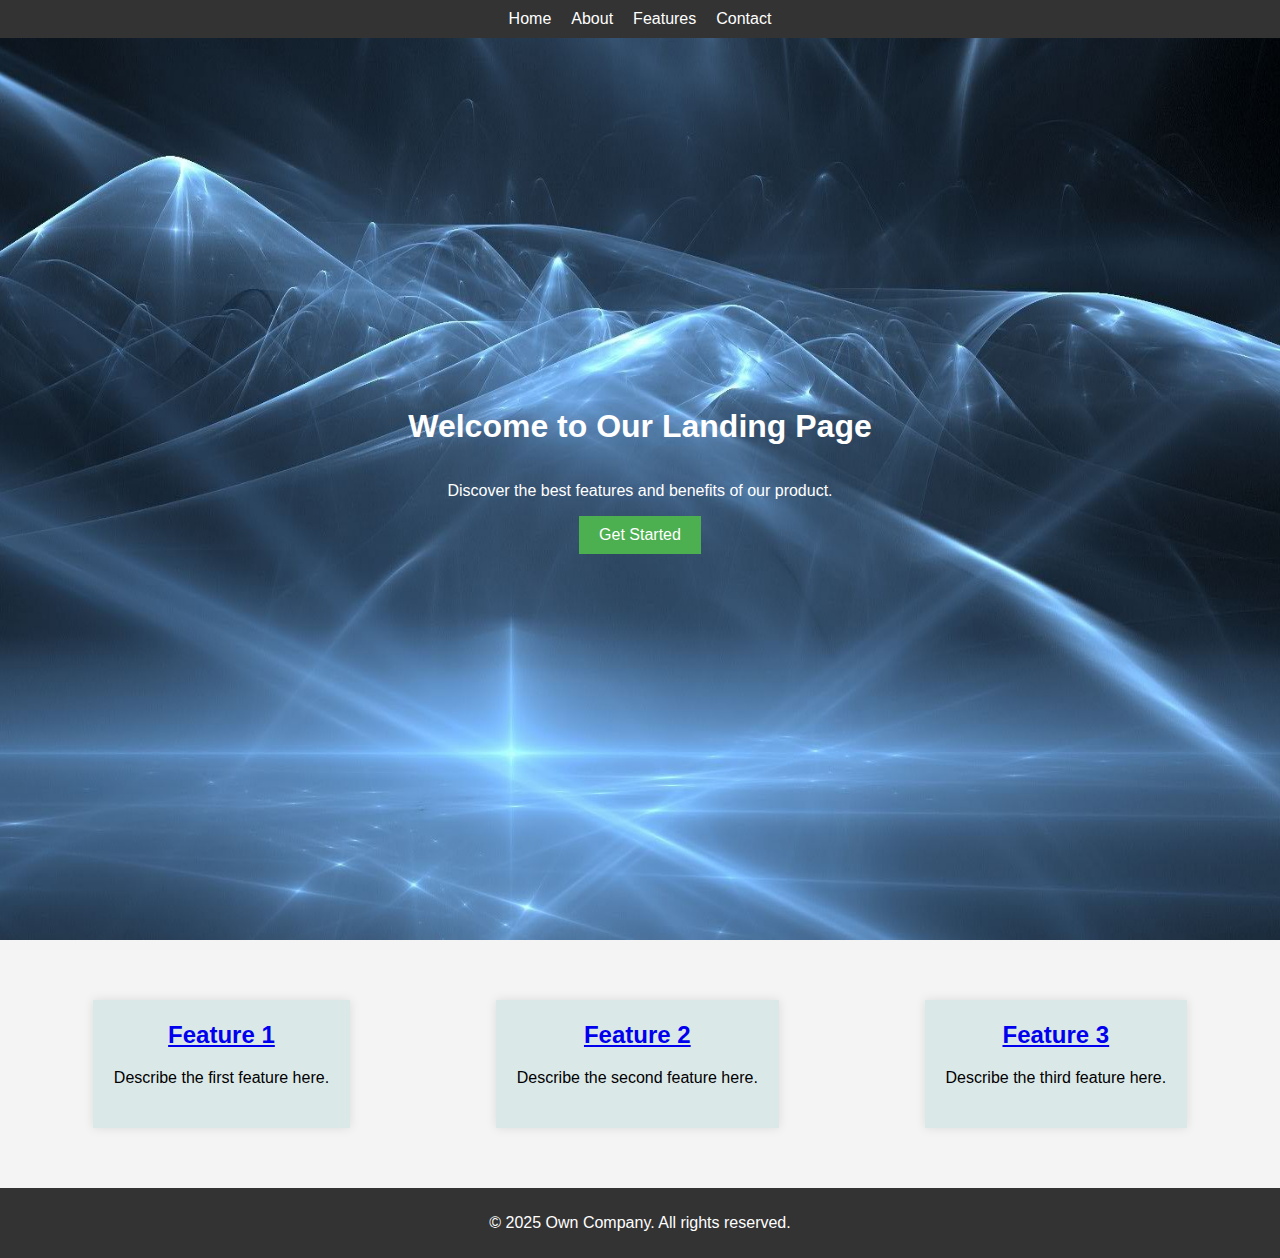
<file: index.html>
<!DOCTYPE html>
<html lang="en">
<head>
    <meta charset="UTF-8">
    <meta name="viewport" content="width=device-width, initial-scale=1.0">
    <title>Responsive Landing Page</title>
    <link rel="stylesheet" href="styles.css">
</head>
<body>
    <header class="header">
        <nav class="navbar">
            <ul class="nav-list">
                <li class="nav-item"><a href="#home">Home</a></li>
                <li class="nav-item"><a href="#about">About</a></li>
                <li class="nav-item"><a href="#features">Features</a></li>
                <li class="nav-item"><a href="#contact">Contact</a></li>
            </ul>
        </nav>
    </header>
    <section id="hero" class="hero">
        <h1>Welcome to Our Landing Page</h1>
        <p>Discover the best features and benefits of our product.</p>
        <button class="cta-btn">Get Started</button>
    </section>
    <section id="features" class="features">
        <div class="feature">
            <h2><a href="feature1.html">Feature 1</a></h2>
            <p>Describe the first feature here.</p>
        </div>
        <div class="feature">
            <h2><a href="feature2.html">Feature 2</a></h2>
            <p>Describe the second feature here.</p>
        </div>
        <div class="feature">
            <h2><a href="feature3.html">Feature 3</a></h2>
            <p>Describe the third feature here.</p>
        </div>
    </section>
    <footer class="footer">
        <p>&copy; 2025 Own Company. All rights reserved.</p>
    </footer>
    <script src="scripts.js"></script>
</body>
</html>
</file>
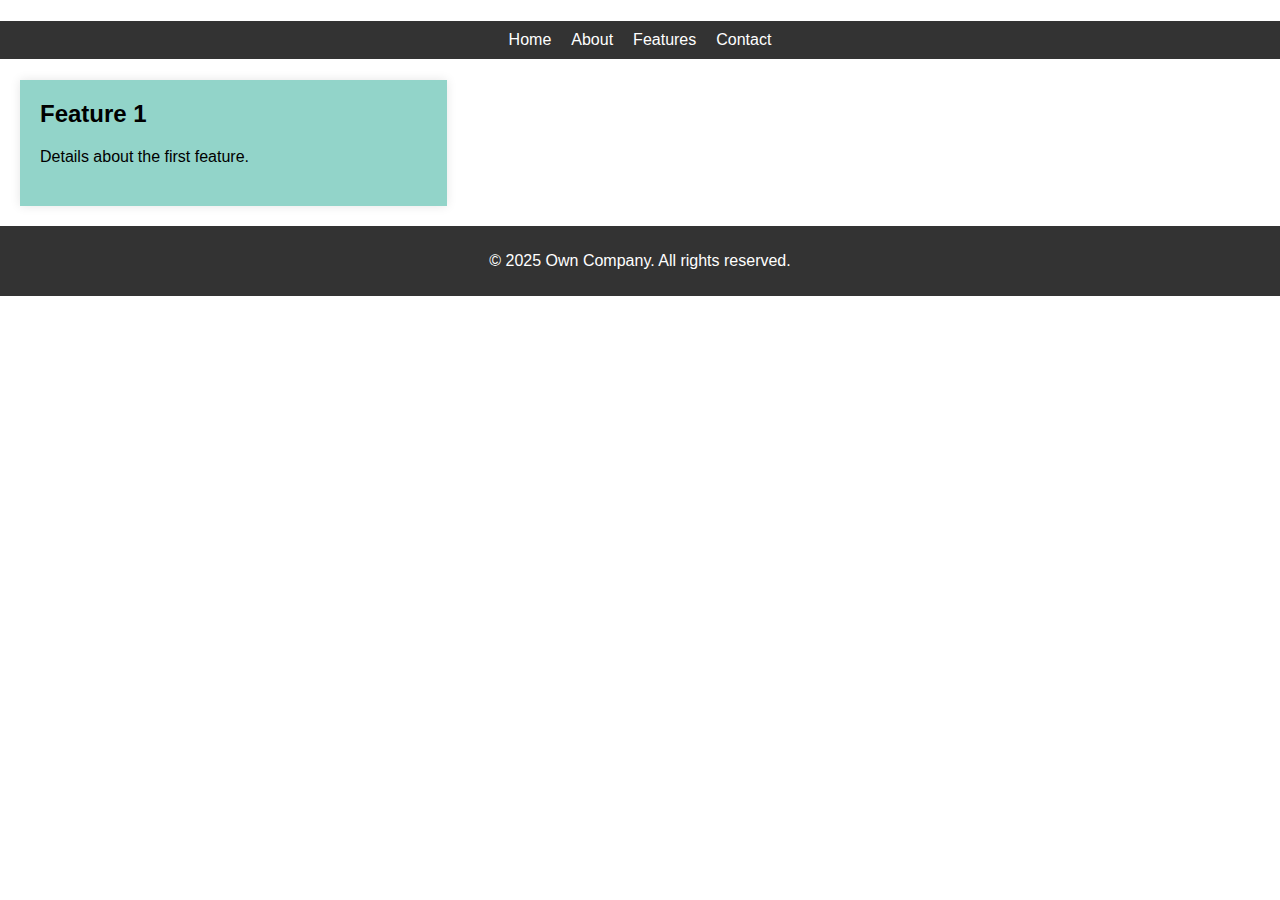
<file: feature1.html>
<!DOCTYPE html>
<html lang="en">
<head>
    <meta charset="UTF-8">
    <meta name="viewport" content="width=device-width, initial-scale=1.0">
    <title>Feature 1</title>
    <link rel="stylesheet" href="styles.css">
</head>
<body>
    <header class="header">
        <nav class="navbar">
            <ul class="nav-list">
                <li class="nav-item"><a href="index.html#home">Home</a></li>
                <li class="nav-item"><a href="index.html#about">About</a></li>
                <li class="nav-item"><a href="index.html#features">Features</a></li>
                <li class="nav-item"><a href="index.html#contact">Contact</a></li>
            </ul>
        </nav>
    </header>
    <section class="feature-content">
        <h1>Feature 1</h1>
            <div class="feature-box">
                <h2>Feature 1</h2>
                <p>Details about the first feature.</p>
            </div>
    </section>
    <footer class="footer">
        <p>&copy; 2025 Own Company. All rights reserved.</p>
    </footer>
</body>
</html>
</file>
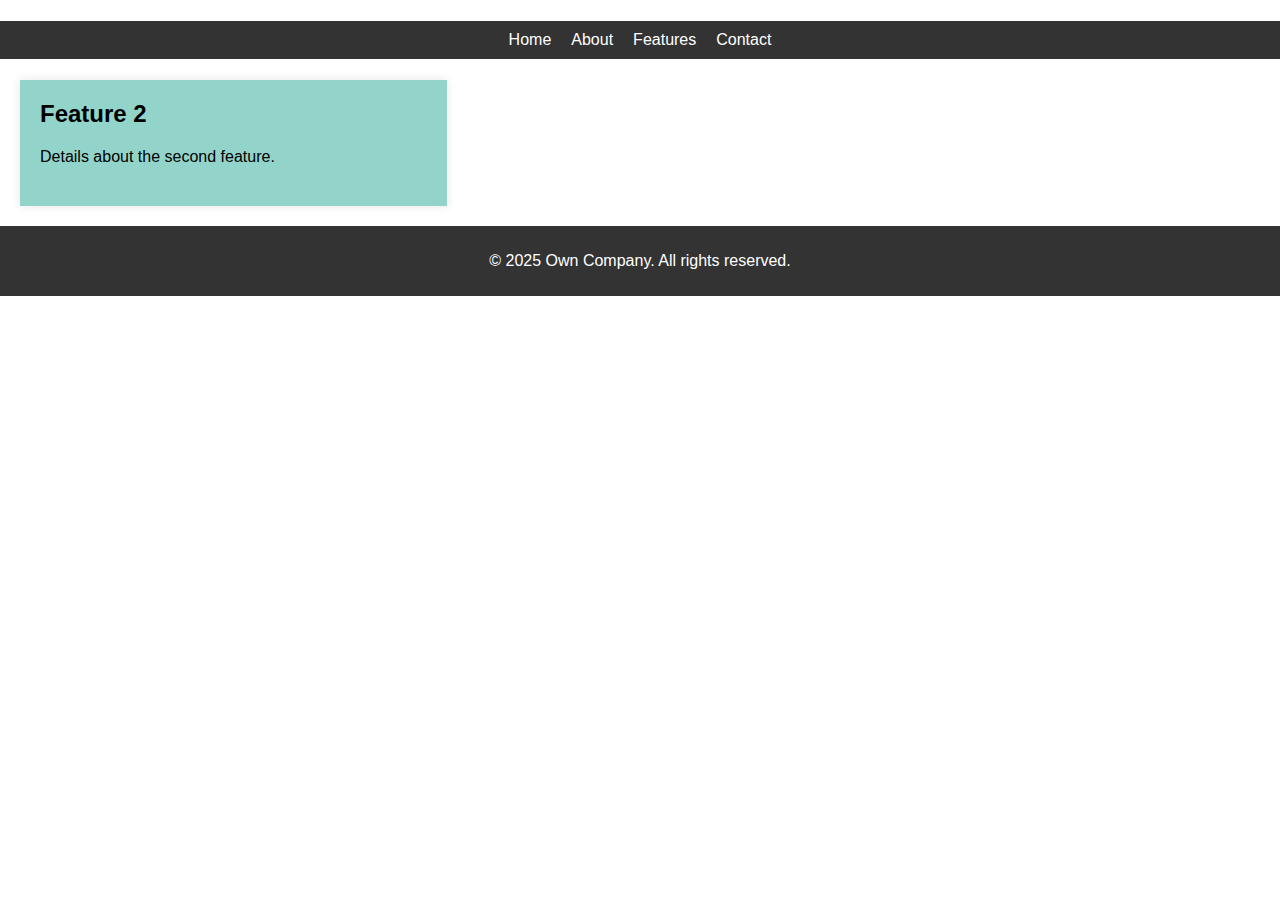
<file: feature2.html>
<!DOCTYPE html>
<html lang="en">
<head>
    <meta charset="UTF-8">
    <meta name="viewport" content="width=device-width, initial-scale=1.0">
    <title>Feature 2</title>
    <link rel="stylesheet" href="styles.css">
</head>
<body>
    <header class="header">
        <nav class="navbar">
            <ul class="nav-list">
                <li class="nav-item"><a href="index.html#home">Home</a></li>
                <li class="nav-item"><a href="index.html#about">About</a></li>
                <li class="nav-item"><a href="index.html#features">Features</a></li>
                <li class="nav-item"><a href="index.html#contact">Contact</a></li>
            </ul>
        </nav>
    </header>
    <section class="feature-content">
        <h1>Feature 2</h1>
        <div class="feature-box">
            <h2>Feature 2</h2>
            <p>Details about the second feature.</p>
        </div>
    </section>
    <footer class="footer">
        <p>&copy; 2025 Own Company. All rights reserved.</p>
    </footer>
</body>
</html>
</file>
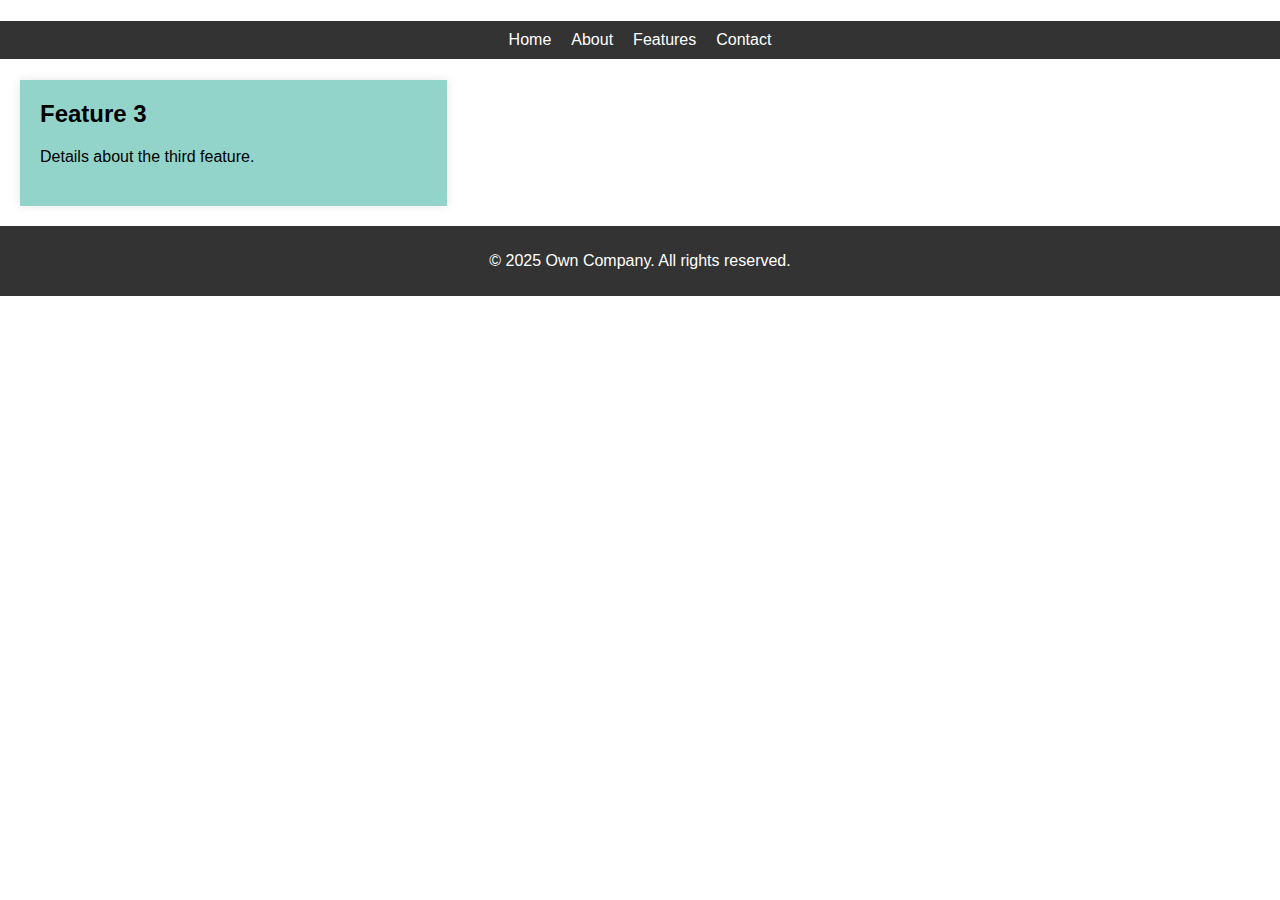
<file: feature3.html>
<!DOCTYPE html>
<html lang="en">
<head>
    <meta charset="UTF-8">
    <meta name="viewport" content="width=device-width, initial-scale=1.0">
    <title>Feature 3</title>
    <link rel="stylesheet" href="styles.css">
</head>
<body>
    <header class="header">
        <nav class="navbar">
            <ul class="nav-list">
                <li class="nav-item"><a href="index.html#home">Home</a></li>
                <li class="nav-item"><a href="index.html#about">About</a></li>
                <li class="nav-item"><a href="index.html#features">Features</a></li>
                <li class="nav-item"><a href="index.html#contact">Contact</a></li>
            </ul>
        </nav>
    </header>
    <section class="feature-content">
        <h1>Feature 3</h1>
        <div class="feature-box">
            <h2>Feature 3</h2>
            <p>Details about the third feature.</p>
        </div>
    </section>
    <footer class="footer">
        <p>&copy; 2025 Own Company. All rights reserved.</p>
    </footer>
</body>
</html>
</file>
<file: styles.css>
body {
    margin: 0;
    font-family: Arial, sans-serif;
    box-sizing: border-box;
}

.header {
    position: fixed;
    width: 100%;
    background-color: #333;
    color: #fff;
}

.navbar {
    display: flex;
    justify-content: center;
    padding: 10px;
}

.nav-list {
    list-style: none;
    display: flex;
    gap: 20px;
    margin: 0;
    padding: 0;
}

.nav-item a {
    color: #fff;
    text-decoration: none;
    transition: color 0.3s;
}

.nav-item a:hover {
    color: #4CAF50;
}

.hero {
    display: flex;
    flex-direction: column;
    justify-content: center;
    align-items: center;
    height: 100vh;
    background: url('imgg.jpg') no-repeat center center/cover;
    color: #fff;
    text-align: center;
    padding: 20px;
}

.cta-btn {
    background-color: #4CAF50;
    color: #fff;
    border: none;
    padding: 10px 20px;
    font-size: 16px;
    cursor: pointer;
    transition: background-color 0.3s;
}

.cta-btn:hover {
    background-color: #3e8e41;
}

.features {
    display: flex;
    flex-direction: column;
    align-items: center;
    padding: 40px 20px;
    background-color: #f4f4f4;
}

.feature {
    max-width: 600px;
    margin: 20px 0;
    text-align: center;
}

.footer {
    text-align: center;
    padding: 10px;
    background-color: #333;
    color: #fff;
}

@media (min-width: 768px) {
    .features {
        flex-direction: row;
        justify-content: space-around;
    }
}

.feature-boxes {
    display: flex;
    flex-wrap: wrap;
    justify-content: center;
}

.feature-box {
    background-color: #92d4c9;
    padding: 20px;
    margin: 20px;
    width: calc(33.33% - 40px);
    box-shadow: 0 0 10px rgba(0, 0, 0, 0.1);
}

.feature-box h2 {
    margin-top: 0;
}

.feature-box p {
    margin-bottom: 20px;
}

@media (max-width: 768px) {
    .feature-box {
        width: calc(50% - 40px);
    }
}

@media (max-width: 480px) {
    .feature-box {
        width: 100%;
    }
}

.feature {
    border: 1px solid #04040400; 
    padding: 20px; 
    background-color: #5fb1b129;
    box-shadow: 0 0 10px rgba(0, 0, 0, 0.1);
  }
  
  .feature h2 {
    margin-top: 0; 
  }
  
  .feature p {
    margin-bottom: 20px;
  }
</file>
